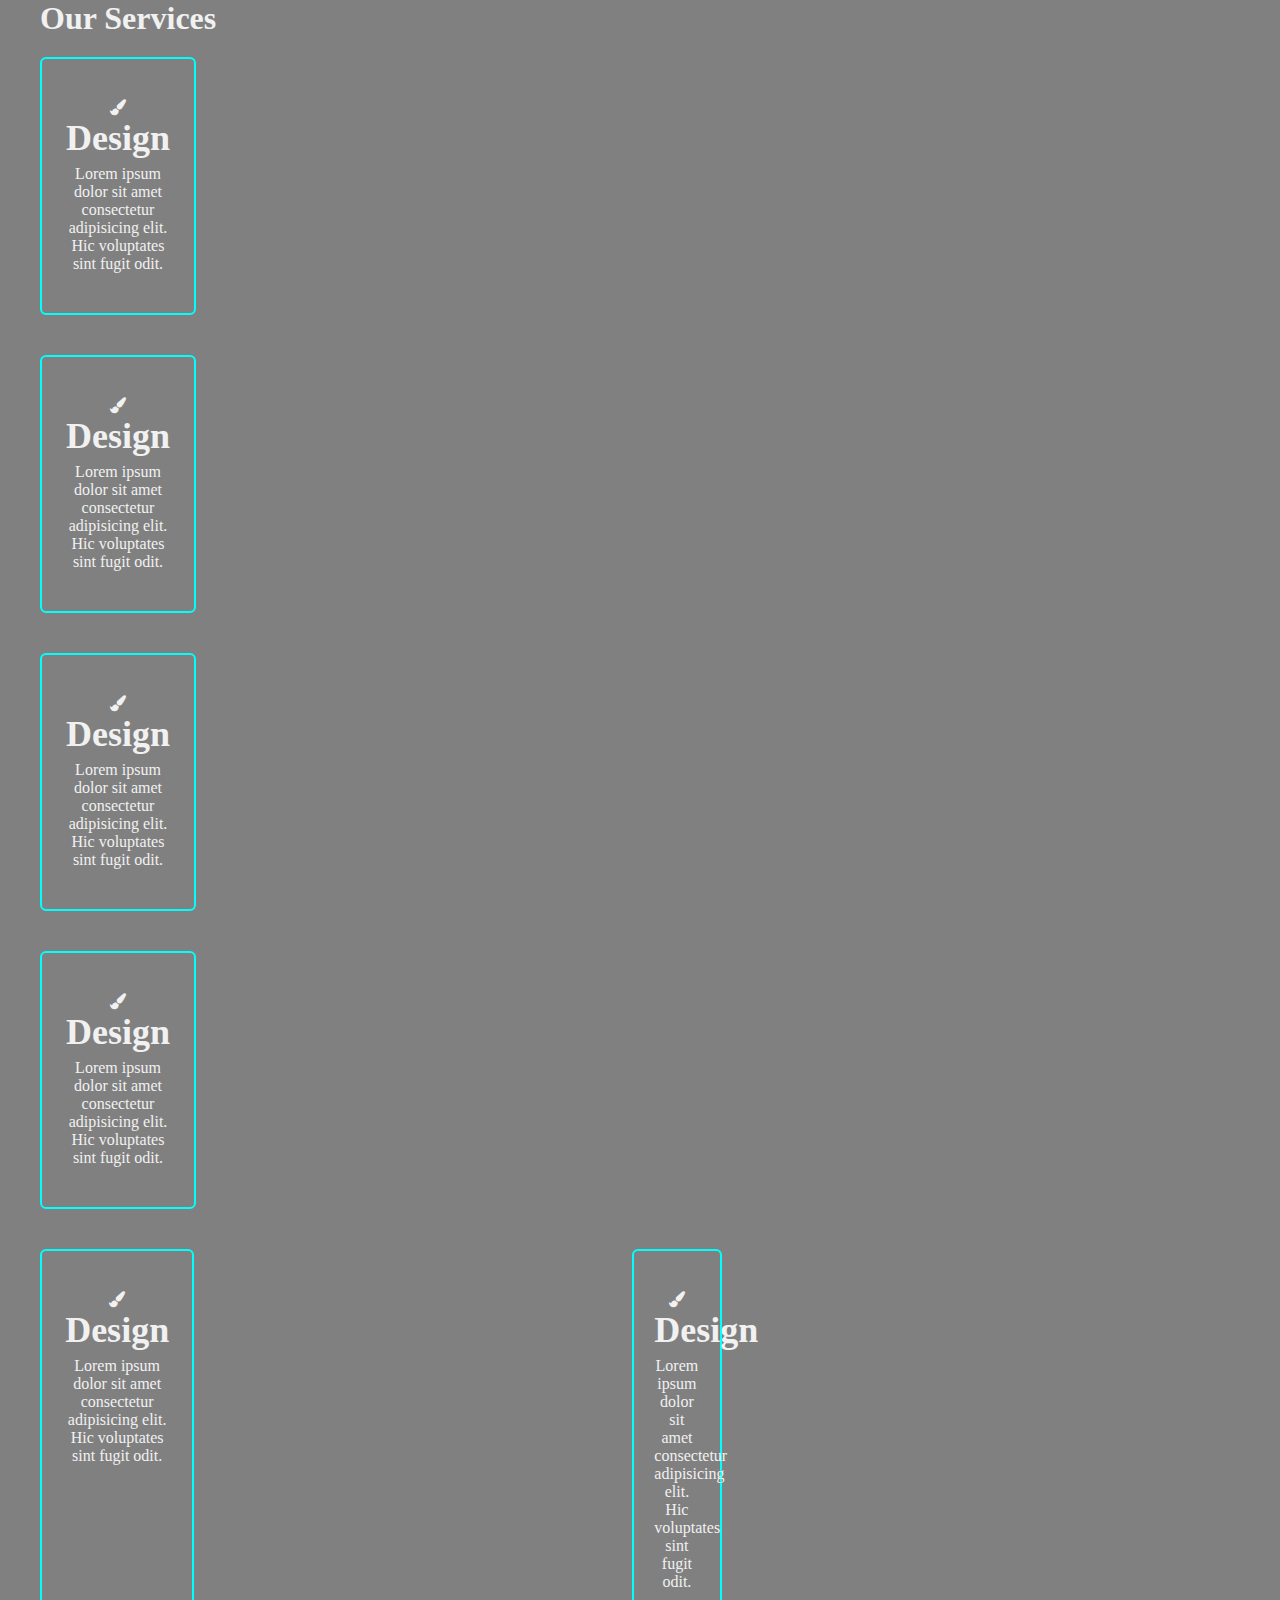
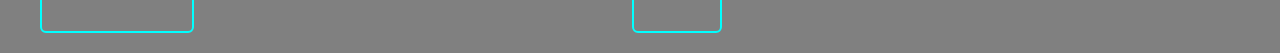
<file: personalservices.html>
<!DOCTYPE html>
<html lang="en">

<head>
    <meta charset="UTF-8">
    <meta name="viewport" content="width=device-width, initial-scale=1.0">
    <title>Document</title>
    <link rel="stylesheet" href="personalservices.css">
    <link rel="stylesheet" href="https://cdnjs.cloudflare.com/ajax/libs/font-awesome/4.7.0/css/font-awesome.min.css">
    <link href="https://fonts.googleapis.com/css2?family=Ubuntu:ital,wght@0,300;0,400;0,500;0,700;1,300;1,400;1,500;1,700&display=swap"  rel="stylesheet">
    <script src="https://ajax.googleapis.com/ajax/libs/jquery/3.5.1/jquery.min.js"></script>
    
</head>

<body>
    <section id="services" class="dark">
        <div class="inner-width">
            <h1 class="section-title">Our Services</h1>
            <div class="services">
                <div class="service">
                    <i class="fa fa-paint-brush"></i>
                   <h1>Design</h1>
                    <p>Lorem ipsum dolor sit amet consectetur adipisicing elit. Hic voluptates sint fugit odit.</p>
                </div>

                <div class="services">
                    <div class="service">
                        <i class="fa fa-paint-brush"></i>
                        <h1>Design</h1>
                        <p>Lorem ipsum dolor sit amet consectetur adipisicing elit. Hic voluptates sint fugit odit.</p>
                    </div>

                    <div class="services">
                        <div class="service">
                            <i class="fa fa-paint-brush"></i>
                            <h1>Design</h1>
                            <p>Lorem ipsum dolor sit amet consectetur adipisicing elit. Hic voluptates sint fugit odit.
                            </p>
                        </div>

                        <div class="services">
                            <div class="service">
                                <i class="fa fa-paint-brush"></i>
                                <h1>Design</h1>
                                <p>Lorem ipsum dolor sit amet consectetur adipisicing elit. Hic voluptates sint fugit
                                    odit.</p>
                            </div>
                            <div class="services">
                                <div class="service">
                                    <i class="fa fa-paint-brush"></i>
                                    <h1>Design</h1>
                                    <p>Lorem ipsum dolor sit amet consectetur adipisicing elit. Hic voluptates sint
                                        fugit odit.</p>
                                </div>

                                <div class="services">
                                    <div class="service">
                                        <i class="fa fa-paint-brush"></i>
                                        <h1>Design</h1>
                                        <p>Lorem ipsum dolor sit amet consectetur adipisicing elit. Hic voluptates sint
                                            fugit odit.</p>
                                    </div>
                                </div>
                            </div>

    </section>
</body>

</html>
</file>
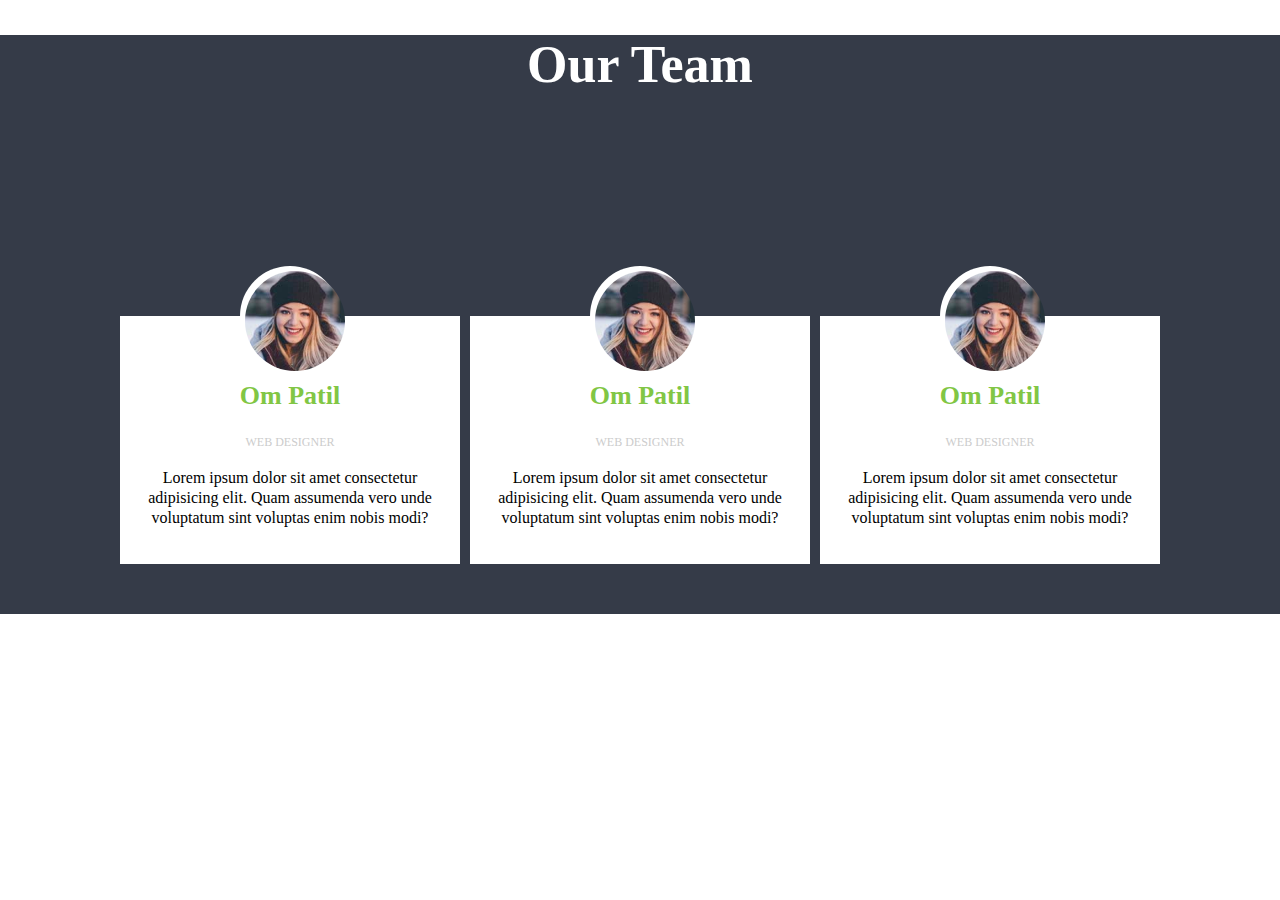
<file: services.html>
<!DOCTYPE html>
<html lang="en">
<head>
    <meta charset="UTF-8">
    <meta name="viewport" content="width=device-width, initial-scale=1.0">
    <title>Document</title>
    <link rel="stylesheet" href="services.css">
</head>
<body>




    
    <div class="containerone">
        <div class="wrapper">
            <h1 class="text">Our Team</h1>
            <div class="team">
                <div class="team-member">
                    <div class="team-img">
                        <img src="testimonial-4.jpg" alt="team-member-image">
                    </div>
                    <h3>Om Patil</h3>
                    <p class="role">Web Designer</p>
                    <p>Lorem ipsum dolor sit amet consectetur adipisicing elit.
                    Quam assumenda vero unde voluptatum sint voluptas enim nobis modi?</p>
                </div>
        
                <div class="team-member">
                    <div class="team-img">
                        <img src="testimonial-4.jpg" alt="team-member-image">
                    </div>
                    <h3>Om Patil</h3>
                    <p class="role">Web Designer</p>
                    <p>Lorem ipsum dolor sit amet consectetur adipisicing elit.
                    Quam assumenda vero unde voluptatum sint voluptas enim nobis modi?</p>
                </div>
        
                <div class="team-member">
                    <div class="team-img">
                        <img src="testimonial-4.jpg" alt="team-member-image">
                    </div>
                    <h3>Om Patil</h3>
                    <p class="role">Web Designer</p>
                    <p>Lorem ipsum dolor sit amet consectetur adipisicing elit.
                    Quam assumenda vero unde voluptatum sint voluptas enim nobis modi?</p>
                </div>
                
            </div>
        </div>
        </div>
        
</body>
</html>
</file>
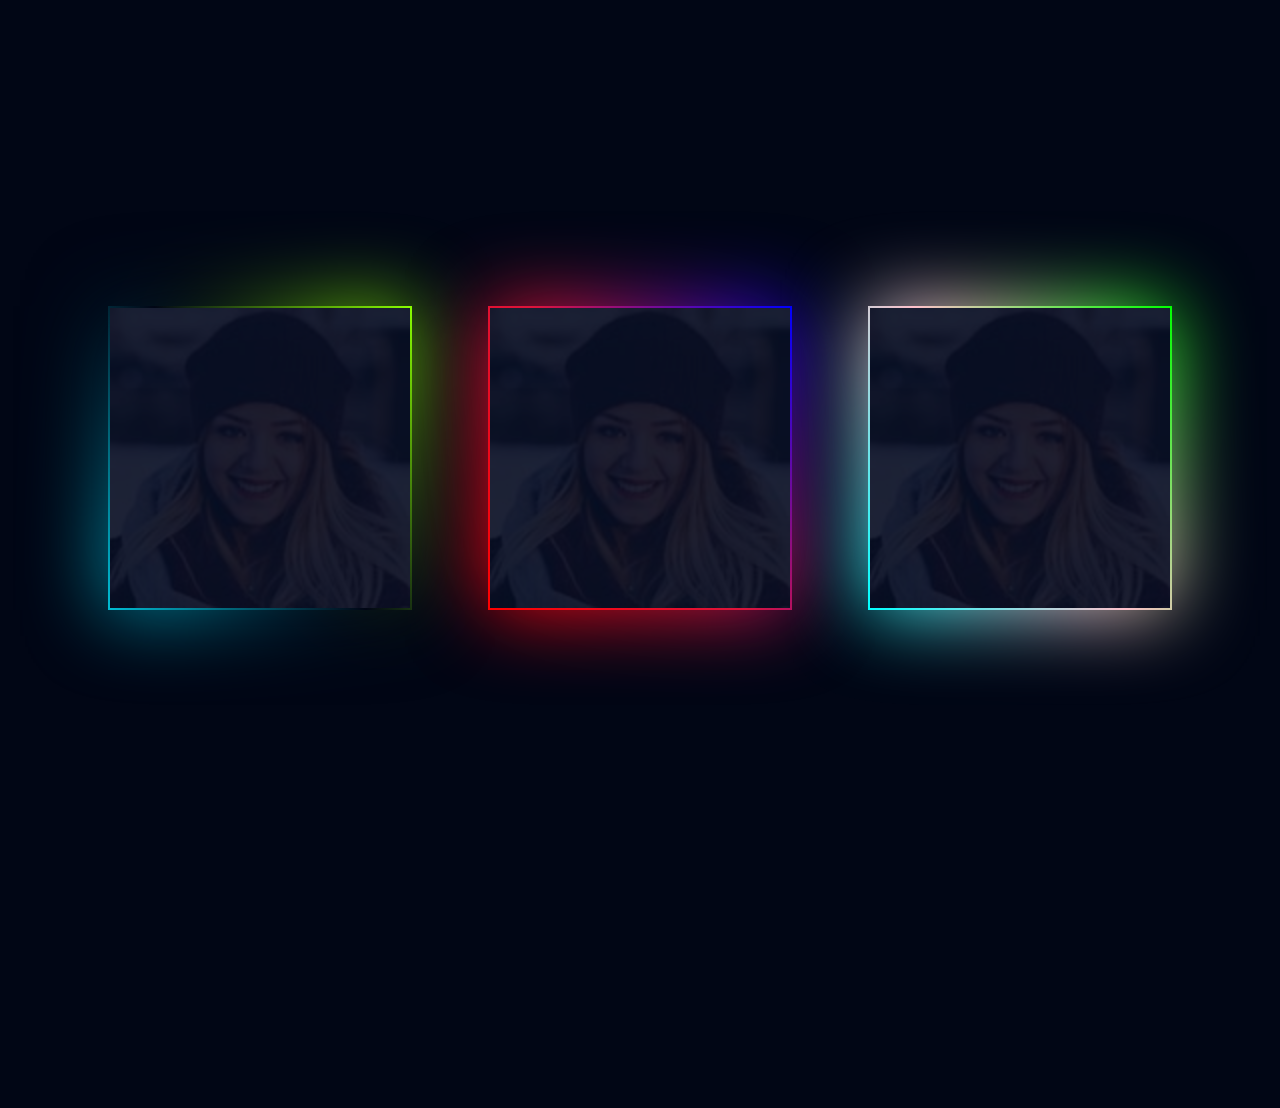
<file: team.html>
<!DOCTYPE html>
<html lang="en">
<head>
    <meta charset="UTF-8">
    <meta name="viewport" content="width=device-width, initial-scale=1.0">
    <title>Document</title>
</head>
<link rel="stylesheet" href="team.css">
<body>
    <div class="box">
        <div class="imgbx">
            <img src="testimonial-4.jpg">
        </div>
        <div class="content">
            <h2>Om Patil<br><span>Web designer</span></h2>
        </div>
    </div>
    <div class="box">
        <div class="imgbx">
            <img src="testimonial-4.jpg">
        </div>
        <div class="content">
            <h2>Om Patil<br><span>Web designer</span></h2>
        </div>
    </div>
    <div class="box">
        <div class="imgbx">
            <img src="testimonial-4.jpg">
        </div>
        <div class="content">
            <h2>Om Patil<br><span>Web designer</span></h2>
        </div>
    </div>
    

    
</body>
</html>
</file>
<file: personalservices.css>
*{
    margin: 0;
    padding: 0;

}
section.dark{
    background-color: gray;
}
section.dark .section-title{
    color: #f1f1f1;
}
section.dark .section-title::before{
    background-color: #f1f1f1;
}
section.dark .section-title::after{
    border: 4px solid black;
}
.services{
    display: flex;
    justify-content: space-between;
    flex-wrap: wrap;
}
.service{
    width: calc(11% - 20px);
    text-align: center;
    border: 2px solid aqua;
    border-radius: 6px;
    margin: 20px 0;
    padding: 40px 20px;
    color: #f1f1f1;
    transition: .1s linear;

}
.service .icon{
    color: aqua;
    font-size: 40px;
    margin-bottom: 40px;
    transition: 
    .3s linear;

}
.service h1{
    font-size: 36px;
    margin-bottom: 6px;

}
.service:hover{
    background-color: aqua;
}
.service:hover .icon{
    color: white;
}
.inner-width{
    width: 100%;
    max-width: 1200px;
    margin: auto;
    padding: 0 20px;
    overflow: hidden;

}
</file>
<file: services.css>
body{
    padding: 0;
    margin: 0;
}

.containerone{
    background: #353b48;
    /* box-sizing: border-box;
    margin-bottom: 100px; */
    margin-bottom: 100px;

}
.wrapper{
   
    /* height: 100vh; */
    position: relative;
    border-top-right-radius: 5px;
    border-bottom-left-radius: 5px;

    /* width: 100vw; */
}
.wrapper h1{
    font-size: 52px;
    text-align: center; 
    color: white;
    
}
.team{
    display: flex;
    justify-content: center;
    /* align-items: center; */
    width: auto;
    text-align: center;
    margin-top: 17%;
    flex-wrap: wrap;
}
.team .team-member{
    background: white;
    margin: 5px;
    margin-bottom: 50px;
    width: 300px;
    padding: 20px;
    line-height: 20px;
    position: relative;
}
.team .team-member h3{
    color: #81c644;
    font-size: 26px;
    margin-top: 50px;
}
.team .team-member p.role{
    color: #ccc;
    font-size: 12px;
    text-transform: uppercase;
    margin: 12px 0;
}
.team .team-member .team-img{
    width: 100px;
    height: 100px;
    border-radius: 50%;
    position: absolute;
    top: -50px;
    left: 50%;
    transform: translateX(-50%);
    background: #fff;

}
.team .team-member .team-img img{
    border-radius: 50%;
    width: 100px;
    height: 100px;
    padding: 5px;
}
</file>
<file: team.css>
body{
    display: flex;
    justify-content: center;
    align-items: center;
    flex-wrap: wrap;
    min-height: 100vh;
    background:#010615;
    margin-bottom: 200px;
}
.box{
    position: relative;
    width: 300px;
    height: 300px;
    display: flex;
    justify-content: center;
    align-items: center;
    margin: 40px;
    background: #060c21;
    transition: .4s linear;
    
   

}
.box:hover{
    height: 400px;
    border-top-right-radius: 5px;
    border-bottom-left-radius: 5px;
}
.box .imgbx{
    position: absolute;
    top: 0;
    left: 0;
    width: 100%;
    height: 100%;
    /* padding: 10px; */
    box-sizing: border-box;
  

}
.box .imgbx img{
    width: 300px;
    height: 300px;
    opacity: 0.1;
    transition: 0.5s;
}
.box:hover .imgbx img{
    opacity: 1;
}
.box:before{
content: " ";
position: absolute;
top: -2px;
left: -2px;
right: -2px;
bottom: -2px;
background: #fff;
z-index: -1;
}
.box:after{
    content: " ";
    position: absolute;
    top: -2px;
    left: -2px;
    right: -2px;
    bottom: -2px;
    background: #fff;
    z-index: -2;
    filter: blur(40px);
}
.box:before,
.box:after{
    background: linear-gradient(235deg,#89ff00,#010615,#00bcd4);
}
.box:nth-child(2):before,
.box:nth-child(2):after{
    background: linear-gradient(235deg,blue,crimson,red);
}
.box:nth-child(3):before,
.box:nth-child(3):after{
    background: linear-gradient(235deg,lime,pink,aqua);
}
.box .content{
    position: absolute;
    bottom: 0;
    left: 10px;
    right: 10px;
    bottom: 10px;
    height: 90px;
    background: rgba(0,0,0,0.4);
    display: flex;
    justify-content: center;
    align-items: center;
    opacity: 0;
    transition: 0.5s;

}
.box:hover .content{
    opacity: 1;
    
}
.box .content h2{
    font-size: 20px;
    color: white;
    font-weight: 500;
    line-height: 20px;
    letter-spacing: 1px;
}
.box .content h2 span{
    font-size: 14px;
    color: white;
    font-weight: 200;
    letter-spacing: 2px;
}
</file>
